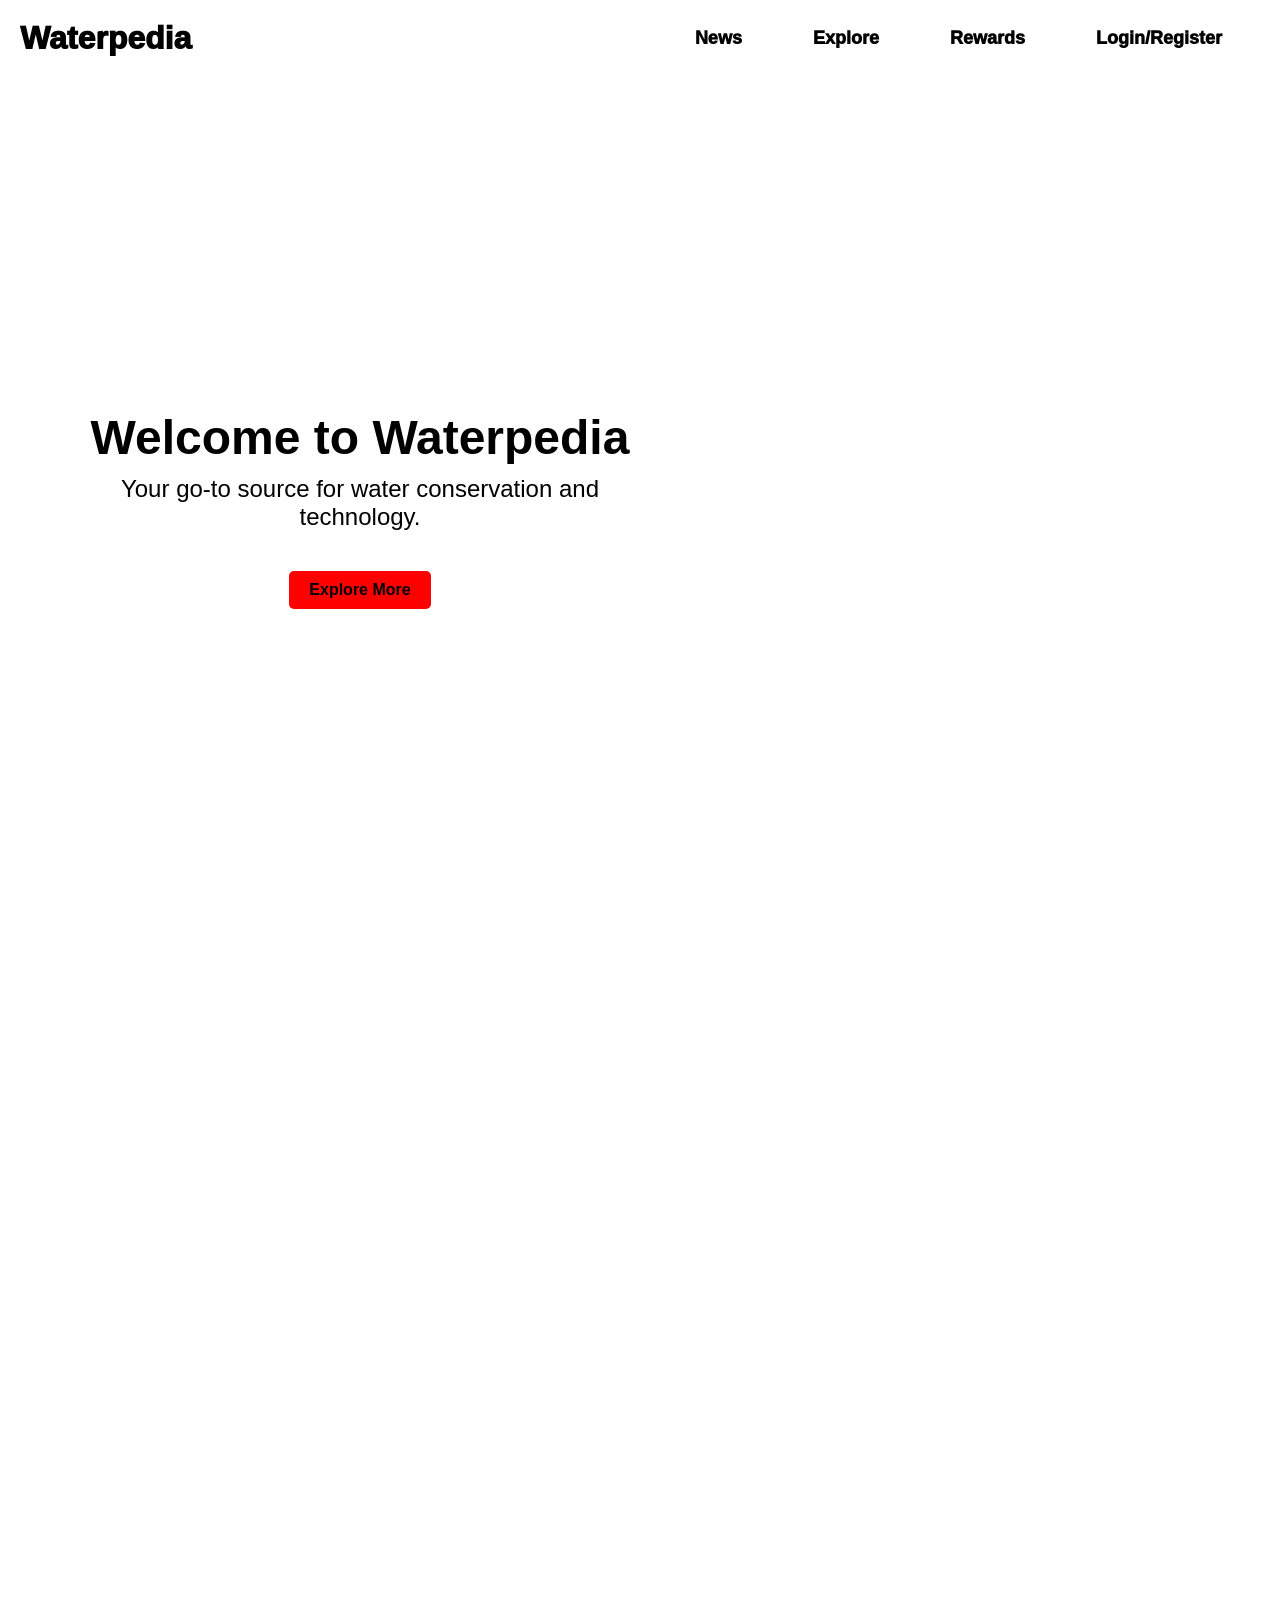
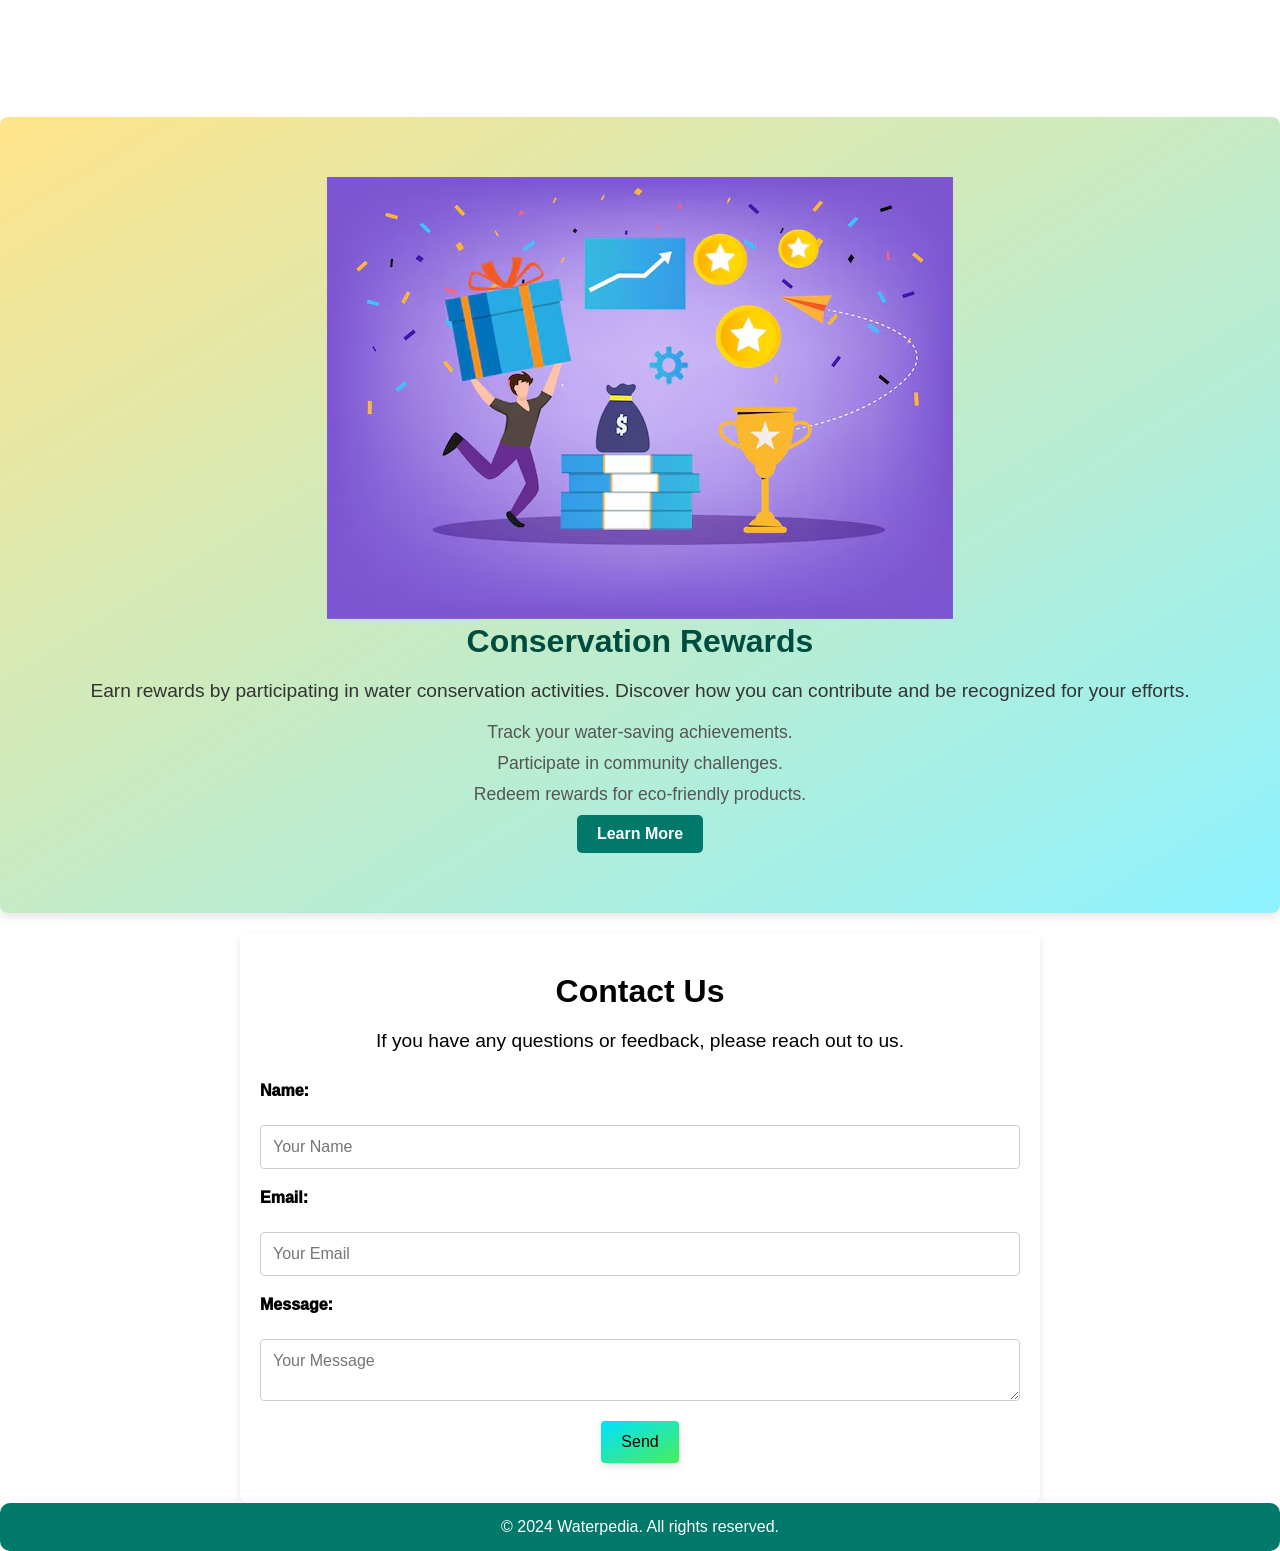
<file: index.html>
<!DOCTYPE html>
<html lang="en">
<head>
    <meta charset="UTF-8">
    <meta name="viewport" content="width=device-width, initial-scale=1.0">
    <meta name="description" content="Waterpedia: Your source for water conservation news, FAQs, and rewards.">
    <meta name="keywords" content="Waterpedia, water conservation, news, FAQs, explore, rewards">
    <meta name="author" content="Waterpedia Team">
    <title>Waterpedia</title>
    <link rel="stylesheet" href="style.css">
    <script defer src="script.js"></script>
</head>
<body>
    <video autoplay muted loop> <source src="water_back.mp4" type="video/mp4"></video>
    <header>
        <h1><a href="index.html">Waterpedia</a></h1>
        <nav aria-label="Main navigation">
            <ul>
                <li class="nav-item news"><a href="news.html" aria-label="Go to News page">News</a></li>
                <li class="nav-item explore"><a href="explore.html" aria-label="Go to Explore page">Explore</a></li>
                <li class="nav-item rewards"><a href="rewards.html" aria-label="Go to Rewards page">Rewards</a></li>
                <li id="login-section">
                    <!-- This section will toggle based on login status -->
                    <a href="login.html" id="login-link" aria-label="Login/Register">Login/Register</a>
                    <a href="#" id="profile-link" style="display: none;" aria-label="View Profile">Profile</a>
                </li>
            </ul>
        </nav>
    </header>

    <main>
        <section class="hero1">
            <div class="hero-content">
                <h1 class="overlay">Welcome to Waterpedia</h1>
                <p>Your go-to source for water conservation and technology.</p>
                <a href="#news" class="btn">Explore More</a>
            </div>
        </section>
        <section id="news" class="transformation-effect">
            <h2>Latest Happenings</h2>
            <div class="news-slideshow">
                <a href="waterbody.html" class="news-slide">
                    <img src="Illustrative_Albedo_Water_0.jpg" alt="Image 1 description" class="slide-image">
                    <h3>Water Resources Availability</h3>
                    <p>Click here to know more about how water resources are classified</p>
                <a href="article2.html" class="news-slide">
                    <img src="Illustrative_Albedo_Water_0.jpg" alt="Image 1 description" class="slide-image">
                    <h3>Article 2 Title</h3>
                    <p>Summary of article 2. This is a short description or excerpt from the news article.</p>
                </a>
                <a href="article3.html" class="news-slide">
                    <img src="Illustrative_Albedo_Water_0.jpg" alt="Image 1 description" class="slide-image">
                    <h3>Article 3 Title</h3>
                    <p>Summary of article 3. This is a short description or excerpt from the news article.</p>
                </a>
                <!-- Add more news slides as needed -->
            </div>
            <button class="prev" aria-label="Previous slide">&#10094;</button>
            <button class="next" aria-label="Next slide">&#10095;</button>
        </section>

        <section id="conservation-rewards">
            <img src="image.png" alt="Image 1 description">
            <h2>Conservation Rewards</h2>
            <p>Earn rewards by participating in water conservation activities. Discover how you can contribute and be recognized for your efforts.</p>
            <ul>
                <li>Track your water-saving achievements.</li>
                <li>Participate in community challenges.</li>
                <li>Redeem rewards for eco-friendly products.</li>
            </ul>
            <a href="rewards.html" class="btn">Learn More</a>
        </section>
        
    </main>
    <section id="contact">
        <h2>Contact Us</h2>
        <p>If you have any questions or feedback, please reach out to us.</p>
        <form action="#" method="post">
            <label for="name">Name:</label>
            <input type="text" id="name" name="name" placeholder="Your Name" required>
            
            <label for="email">Email:</label>
            <input type="email" id="email" name="email" placeholder="Your Email" required>
            
            <label for="message">Message:</label>
            <textarea id="message" name="message" placeholder="Your Message" required></textarea>
            
            <button type="submit">Send</button>
        </form>
    </section>
    <!-- Login/Register Modal -->
<div id="login-modal" class="modal" style="display: none;">
    <div class="modal-content">
        <span class="close">&times;</span>
        <form id="login-form">
            <h2>Login</h2>
            <label for="email">Email:</label>
            <input type="email" id="login-email" name="email" required>
            <label for="password">Password:</label>
            <input type="password" id="login-password" name="password" required>
            <button type="submit">Login</button>
        </form>

        <form id="register-form">
            <h2>Register</h2>
            <label for="reg-email">Email:</label>
            <input type="email" id="reg-email" name="email" required>
            <label for="reg-password">Password:</label>
            <input type="password" id="reg-password" name="password" required>
            <button type="submit">Register</button>
        </form>
    </div>
</div>

    <footer>
        <p>&copy; 2024 Waterpedia. All rights reserved.</p>
    </footer>

    <script defer src="scripts.js"></script>
</body>
</html>
</file>
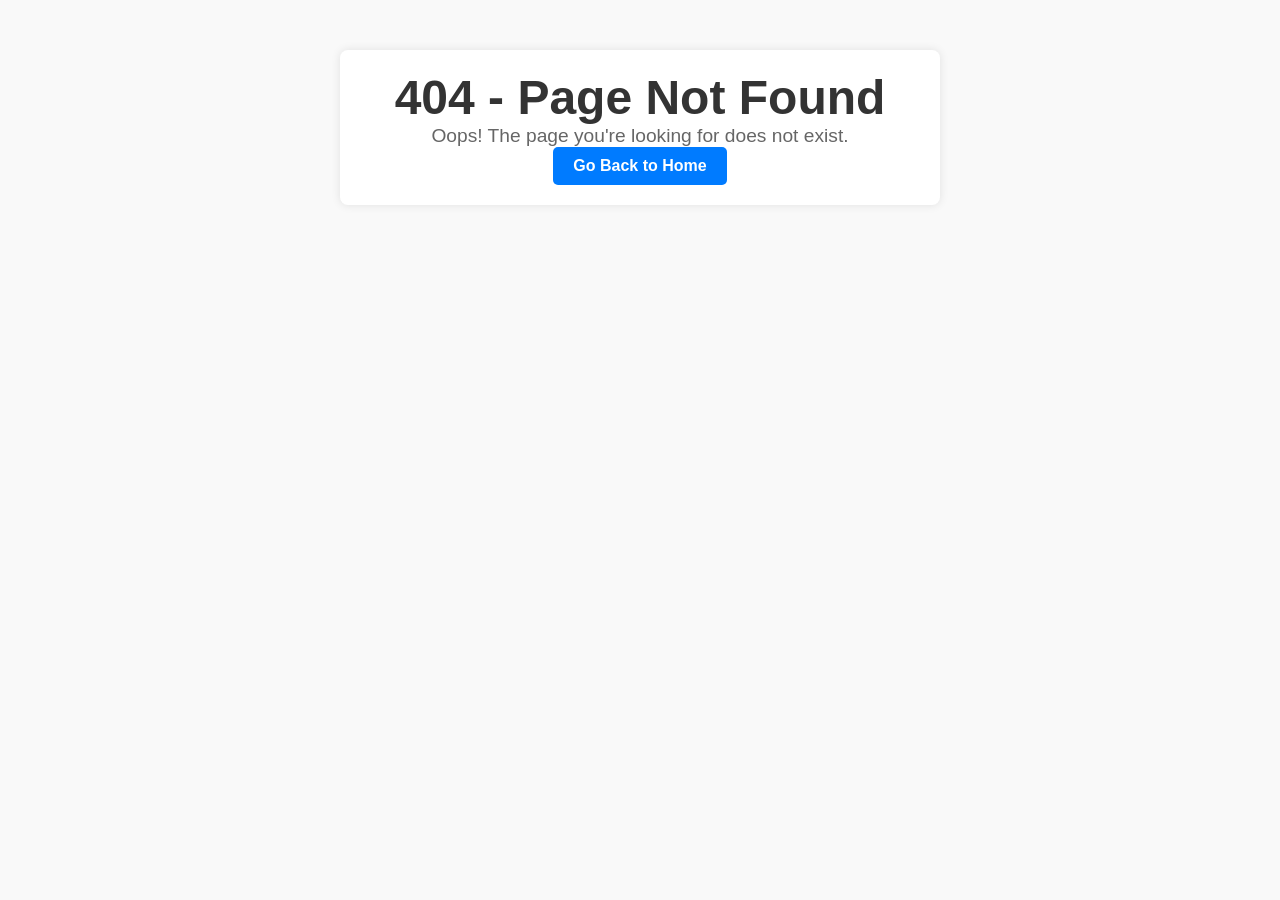
<file: 404_error.html>
<!DOCTYPE html>
<html lang="en">
<head>
    <meta charset="UTF-8">
    <meta name="viewport" content="width=device-width, initial-scale=1.0">
    <meta name="description" content="Page not found - Waterpedia">
    <meta name="keywords" content="404, page not found, Waterpedia">
    <meta name="author" content="Waterpedia Team">
    <title>404 Page Not Found - Waterpedia</title>
    <link rel="stylesheet" href="style.css">
    <style>
        body {
            font-family: Arial, sans-serif;
            text-align: center;
            padding: 50px;
            background-color: #f9f9f9;
        }
        .container {
            max-width: 600px;
            margin: 0 auto;
            padding: 20px;
            background: #fff;
            border-radius: 8px;
            box-shadow: 0 0 10px rgba(0,0,0,0.1);
        }
        h1 {
            font-size: 3em;
            color: #333;
        }
        p {
            font-size: 1.2em;
            color: #666;
        }
        .btn {
            display: inline-block;
            padding: 10px 20px;
            font-size: 1em;
            color: #fff;
            background-color: #007bff;
            border: none;
            border-radius: 5px;
            text-decoration: none;
            cursor: pointer;
            transition: background-color 0.3s ease;
        }
        .btn:hover {
            background-color: #0056b3;
        }
    </style>
</head>
<body>
    <div class="container">
        <h1>404 - Page Not Found</h1>
        <p>Oops! The page you're looking for does not exist.</p>
        <a href="index.html" class="btn">Go Back to Home</a>
    </div>
</body>
</html>
</file>
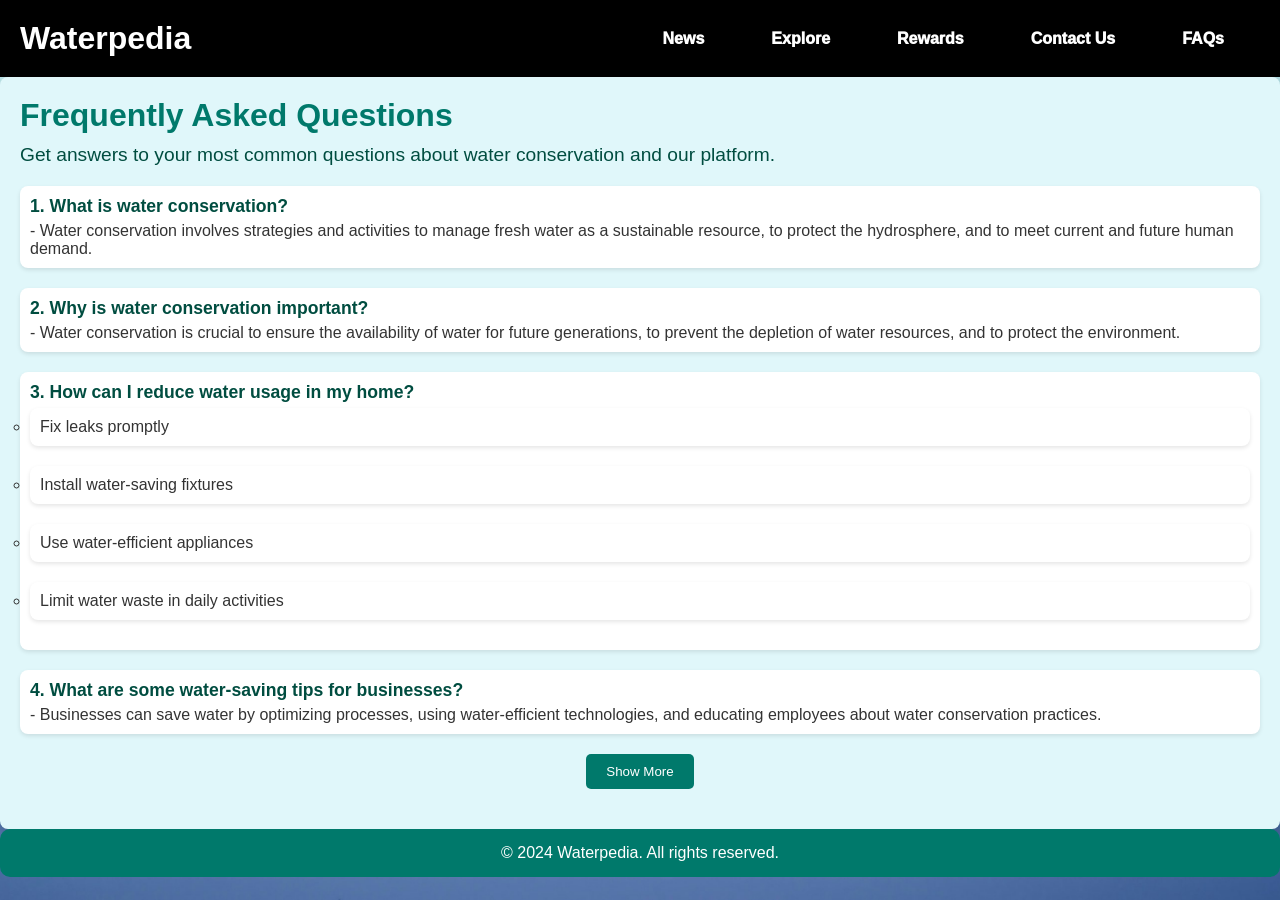
<file: faqs.html>
<!DOCTYPE html>
<html lang="en">
<head>
    <meta charset="UTF-8">
    <meta name="viewport" content="width=device-width, initial-scale=1.0">
    <title>Waterpedia</title>
    <link rel="stylesheet" href="faqs_style.css">
    <script defer src="script.js"></script>
</head>
<body>
    <header>
        <h1><a href="index.html">Waterpedia</a></h1>
        <nav>
            <ul>
                <li class="nav-item news"><a href="news.html" aria-label="Go to News page">News</a></li>
                <li class="nav-item explore"><a href="explore.html" aria-label="Go to Explore page">Explore</a></li>
                <li class="nav-item rewards"><a href="rewards.html" aria-label="Go to Rewards page">Rewards</a></li>
                <li class="nav-item contact"><a href="index.html#contact" aria-label="Go to Contact Us section">Contact Us</a></li>                <li class="nav-item faqs"><a href="faqs.html" aria-label="Go to FAQs page">FAQs</a></li>
            </ul>
        </nav>
    </header>

    <main>
        <!-- FAQs Section -->
        <section id="faqs">
            <h2>Frequently Asked Questions</h2>
            <p class="intro">Get answers to your most common questions about water conservation and our platform.</p>
            <ul class="faq-list">
                <li>
                    <strong>1. What is water conservation?</strong>
                    <p>- Water conservation involves strategies and activities to manage fresh water as a sustainable resource, to protect the hydrosphere, and to meet current and future human demand.</p>
                </li>
                <li>
                    <strong>2. Why is water conservation important?</strong>
                    <p>- Water conservation is crucial to ensure the availability of water for future generations, to prevent the depletion of water resources, and to protect the environment.</p>
                </li>
                <li>
                    <strong>3. How can I reduce water usage in my home?</strong>
                    <ul>
                        <li>Fix leaks promptly</li>
                        <li>Install water-saving fixtures</li>
                        <li>Use water-efficient appliances</li>
                        <li>Limit water waste in daily activities</li>
                    </ul>
                </li>
                <li>
                    <strong>4. What are some water-saving tips for businesses?</strong>
                    <p>- Businesses can save water by optimizing processes, using water-efficient technologies, and educating employees about water conservation practices.</p>
                </li>
                <li class="more-faqs hidden">
                    <strong>5. Is the information on the platform verified?</strong>
                    <p>- Yes, the platform ensures that all information is reviewed and extracted by the members of the team from verified sources to ensure accuracy and reliability.</p>
                </li>
                <li class="more-faqs hidden">
                    <strong>6. What are some innovative water conservation technologies?</strong>
                    <p>- Technologies include water recycling systems, advanced irrigation techniques, and smart water management systems.</p>
                </li>
                <li class="more-faqs hidden">
                    <strong>7. What is the impact of climate change on water resources?</strong>
                    <p>- Climate change can lead to more extreme weather patterns, affecting the availability and distribution of water resources. It can cause more frequent droughts and intense rainfall, impacting water supply and quality.</p>
                </li>
                <li class="more-faqs hidden">
                    <strong>8. How does pollution affect water quality?</strong>
                    <p>- Pollution from industrial discharge, agricultural runoff, and improper waste disposal can contaminate water sources, making them unsafe for drinking, recreation, and wildlife.</p>
                </li>
                <li class="more-faqs hidden">
                    <strong>9. What are the benefits of using rainwater harvesting systems?</strong>
                    <p>- Rainwater harvesting can reduce dependence on municipal water supplies, decrease water bills, and provide an alternative water source for irrigation and non-potable uses.</p>
                </li>
                <li class="more-faqs hidden">
                    <strong>10. How can I save water while gardening?</strong>
                    <p>- Use drought-resistant plants, implement drip irrigation, and water plants during cooler parts of the day to minimize evaporation.</p>
                </li>
                <li class="more-faqs hidden">
                    <strong>11. What is greywater recycling?</strong>
                    <p>- Greywater recycling involves reusing wastewater from sinks, showers, and washing machines for non-potable purposes like irrigation and toilet flushing.</p>
                </li>
                <li class="more-faqs hidden">
                    <strong>12. How can communities work together to improve water management?</strong>
                    <p>- Communities can collaborate on water conservation programs, share resources and knowledge, and participate in local initiatives to improve water infrastructure and management practices.</p>
                </li>
                <li class="more-faqs hidden">
                    <strong>13. What role do governments play in water conservation?</strong>
                    <p>- Governments can implement regulations and policies to manage water resources, fund conservation projects, and educate the public about the importance of water conservation.</p>
                </li>
                <li class="more-faqs hidden">
                    <strong>14. How can I teach my children about water conservation?</strong>
                    <p>- Educate children through fun and engaging activities, involve them in conservation projects, and teach them the importance of saving water through everyday actions.</p>
                </li>
                <li class="more-faqs hidden">
                    <strong>15. What are the long-term effects of not addressing water scarcity?</strong>
                    <p>- Long-term effects include reduced water availability, adverse impacts on agriculture and ecosystems, increased competition for resources, and potential conflicts over water rights.</p>
                </li>
            </ul>
            <button id="toggle-faqs">Show More</button>
        </section>
    </main>

    <footer>
        <p>&copy; 2024 Waterpedia. All rights reserved.</p>
    </footer>

    <script defer src="scripts.js"></script>
</body>
</html>
</file>
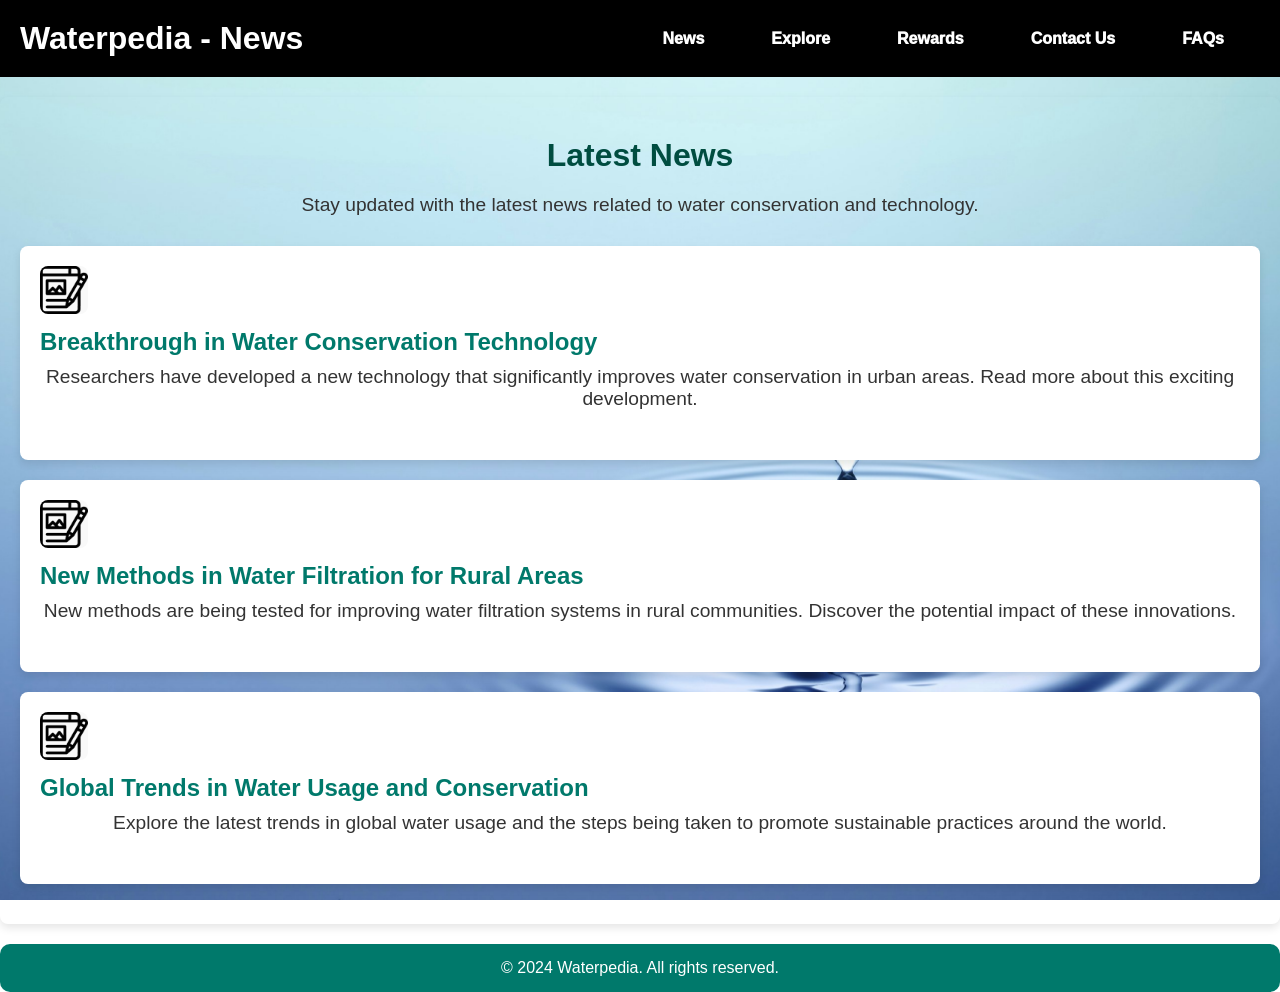
<file: news.html>
<!DOCTYPE html>
<html lang="en">
<head>
    <meta charset="UTF-8">
    <meta name="viewport" content="width=device-width, initial-scale=1.0">
    <meta name="description" content="Latest news on water conservation and technology by Waterpedia.">
    <meta name="keywords" content="Waterpedia, water conservation news, technology updates">
    <meta name="author" content="Waterpedia Team">
    <title>Waterpedia - News</title>
    <link rel="stylesheet" href="news_style.css">
    <script defer src="scripts.js"></script>
</head>
<body>
    <header>
        <h1><a href="index.html">Waterpedia - News</a></h1>
        <nav aria-label="News navigation">
            <ul>
                <li class="nav-item news"><a href="news.html" aria-label="Go to News page">News</a></li>
                <li class="nav-item explore"><a href="explore.html" aria-label="Go to Explore page">Explore</a></li>
                <li class="nav-item rewards"><a href="rewards.html" aria-label="Go to Rewards page">Rewards</a></li>
                <li class="nav-item contact"><a href="index.html#contact" aria-label="Go to Contact Us section">Contact Us</a></li>                <li class="nav-item faqs"><a href="faqs.html" aria-label="Go to FAQs page">FAQs</a></li>
            </ul>
        </nav>
    </header>

    <main>
        <section id="latest-news">
            <h2>Latest News</h2>
            <p>Stay updated with the latest news related to water conservation and technology.</p>
            <div class="news-articles">
                <article class="news-item">
                    <img src="article_icon.png" height="10" alt="Water Conservation Innovation" class="news-image">
                    <h3><a href="news-article1.html">Breakthrough in Water Conservation Technology</a></h3>
                    <p>Researchers have developed a new technology that significantly improves water conservation in urban areas. Read more about this exciting development.</p>
                </article>
                <article class="news-item">
                    <img src="article_icon.png" alt="New Water Filtration Methods" class="news-image">
                    <h3><a href="news-article2.html">New Methods in Water Filtration for Rural Areas</a></h3>
                    <p>New methods are being tested for improving water filtration systems in rural communities. Discover the potential impact of these innovations.</p>
                </article>
                <article class="news-item">
                    <img src="article_icon.png" alt="Global Water Usage Trends" class="news-image">
                    <h3><a href="news-article3.html">Global Trends in Water Usage and Conservation</a></h3>
                    <p>Explore the latest trends in global water usage and the steps being taken to promote sustainable practices around the world.</p>
                </article>
                <!-- Add more news items as needed -->
            </div>
        </section>
    </main>
    <footer>
        <p>&copy; 2024 Waterpedia. All rights reserved.</p>
    </footer>

    <script defer src="scripts.js"></script>
</body>
</html>
</file>
<file: style.css>
/* Apply a background image to the entire page */
body {
    /*background-image: url('waterdrop.jpeg');*/
    background-size: cover;
    background-attachment: fixed;
    overflow-x: hidden;
    background-position: center;
    background-repeat: no-repeat;
}
.video-background {
    position: fixed;
    top: 0;
    left: 0;
    width: 100%;
    height: 100%;
    overflow: hidden;
    z-index: -1; /* Ensures the video is behind content */ /* Fallback image */
    background-size: cover; /* Cover the entire area */
}

video {
    position: fixed; /* Fix the video to the viewport */
    top: 50%; /* Center vertically */
    left: 50%; /* Center horizontally */
    min-width: 100%; /* Ensure it covers the full width */
    min-height: 100%; /* Ensure it covers the full height */
    width: auto; /* Maintain aspect ratio */
    height: auto; /* Maintain aspect ratio */
    transform: translate(-50%, -50%); /* Center the video */
    object-fit: cover; /* Ensure the video covers the area without distortion */
    z-index: -1; /* Place the video behind all content */
}

.content {
    position: relative;
    z-index: 1; /* Bring content above the video */
    color: white; /* Text color */
    text-align: center;
    padding: 20px;
}

header a {
    text-decoration: none;
    color: black; /* Adjust color as needed */
    font-weight: 1000;
}

header a:hover {
    color: #ff0000; /* Change color on hover if desired */
}

header {
    background: transparent; 
    padding: 20px;
    color: black;
    padding: 20px;
    position: relative;
    z-index: 1;
    top: 0;
    left: 0;
    width: 100%;
    height: 100%;
    /*background: linear-gradient(
        rgb(0, 0, 0), /* Semi-transparent black overlay */
      rgb(0, 0, 0) /* Adjust these values to create different effects */
    );*/
    /* Add more gradient stops for different effects */
}


footer {
    padding: 5px;
    border-radius: 10px;
    text-align: center;
}

.hero1 {
    background-size: cover;
    background-position: center;
    color: #fff;
    height: 100vh; 
    display: flex;
    align-items: center;
    justify-content: center;
    padding: 20px;
    text-align:center;
    position: relative;
    z-index: 1;
    top: 0;
    left: 0;
    width: 100%;
    height: 100%;
    /* background: linear-gradient(
      rgba(107, 104, 104, 0.635), Semi-transparent black overlay 
      rgba(138, 135, 135,0) /* Adjust these values to create different effects 
    );
     Add more gradient stops for different effects */
}

.hero-content h1, .hero-content p, .hero-content .btn {
    color: black;
    text-decoration: none;
    margin: 10px 0;
}

/* Styling the navigation for better readability over the background */
nav ul {
    list-style: none;
    padding: 0;
    display: flex;
    gap: 15px;
}

/* Reset and Global Styles */
* {
    margin: 0;
    padding: 0;
    box-sizing: border-box;
    font-family: 'Noto Sans', sans-serif;
}

/* Header */
header {
    background-color:transparent;
    padding: 20px;
    display: flex;
    align-items: center;
    justify-content: space-between;
}

header h1 {
    color: black;
    font-size: 32px;
}

nav ul {
    list-style: none;
    display: flex;
    margin: 0;
    padding: 0;
}

nav ul li {
    margin-right: 20px;
    
}

nav ul li a {
    text-decoration: none;
    color: black;
    font-weight: 1000;
    font-size: large;
    padding: 0px 0px;
    transition: color 0.7s ease;
    border: solid transparent; 
    border-width: 1em;
    
}

nav ul li a:hover {
    color: #ff0000;
    text-decoration: underline;
}

/* Hero Section */
.hero {
    background-image: url("hero-background1.jpg");
    background-size: cover;
    background-position: center;
    height: 100vh;
    display: flex;
    align-items: center;
    color: transparent ;
    padding: 0 20px;
}

/* Base styles for the transformation effect */
.transformation-effect {
    position: relative;
    overflow: hidden;
    height: 100vh; /* Full viewport height */
    transform: translateY(20px); /* Start slightly off-screen */
    opacity: 0; /* Hidden by default */
    transition: transform 1s ease-out, opacity 1s ease-out;
}

/* Styles when the element is active */
.transformation-effect.active {
    transform: translateY(0); /* Move into view */
    opacity: 1; /* Make visible */
}


/* Optional: Smooth scrolling */
html {
    scroll-behavior: smooth;
}




.hero-content {
    max-width: 600px;
    margin: 0 auto;
}

.hero-content h1 {
    font-size: 48px;
    margin-bottom: 5px;
}
/* Hero Section */
.hero1 {
    background-size: cover;
    background-position: center;
    color: transparent;
    height: 100vh; /* Full viewport height */
    display: flex;
    align-items: center;
    justify-content: center;
    padding: 10px;
    text-align: center;
    position: relative;
    z-index: 1;
}

/* Hero Content Styling */
.hero-content {
    max-width: 600px;
    margin-bottom: 35px;
    margin-left: 50px;
}

/* News Section */
#news {

    background-color: transparent;
    position: relative;
    background-size: cover;
    background-position: center;
    height: 45rem;
    display: flex;
    flex-direction: column;
    align-items: center;
    object-fit: cover;
    justify-content: center;
    text-align: center;
    z-index: 1;
}

/* News Section Heading */
#news h2 {
    font-size: 36px;
    margin-bottom: 20px; /* Add some space below the heading */
    text-align: center;
}

/* News Slideshow Container */
.news-slideshow {
    position: relative;
    width: 100%;
    max-width: 1200px;
    margin: 0 auto;
    overflow: hidden;
    scroll-behavior: smooth;
    border-radius: 10px;
}

/* News Slides */
.news-slide {
    position: relative;
    display: none;
    height: 100vh;
    overflow: hidden;
    color: transparent; 
    text-align: center;
    position: relative;
    width: 100%;
    height: 100%;
    overflow: hidden;
    border-radius: 10px;
    background-color: transparent;
}
.news-slide h3{
    font-size: 24px;
    position: absolute;
    top: 40%;
    left: 50%;
    transform: translate(-50%, -50%);
    padding: 10px;
    background-color: rgba(0, 0, 0, 0); /* Optional: Background for better readability */
    color: black;
    margin-top: 150px;
    font-weight: bold;
    font-size: 32px;
    max-width: 80%;
    text-align: center;
}

.news-slide p {
    font-size: 16px;
    position: absolute;
    top: 70%;
    left: 50%;
    transform: translate(-50%, -50%);
    padding: 10px;
    background-color: rgba(0, 0, 0, 0);
    color: black;
    font-style: bold;
    border-radius: 5px;
    margin-top: 70px;
    font-weight: bold;
    font-size: 24px; 
    max-width: 100%; 
    text-align: center;
}

/* Show the active slide */
.news-slide.active {
    display: block;
    animation: fade 1s ease-in-out;
}
.slide-image{    
    height: auto;
    max-height: auto;
    object-fit: fill;
    width: 100%;
    height: 100%;
    object-fit: cover; /* Ensures the image covers the entire container */
    border-radius: 10px; /* Keep the rounded corners */
}

/* Fade effect */
@keyframes fade {
    from {opacity: 0;}
    to {opacity: 1;}
}

/* Navigation Buttons */
.prev, .next {
    position: absolute;
    top: 50%;
    width: 40px;
    height: 40px;
    background-color: rgba(0, 0, 0, 0.5);
    color: #fff;
    border: none;
    border-radius: 50%;
    cursor: pointer;
    display: flex;
    align-items: center;
    justify-content: center;
    font-size: 24px;
    transform: translateY(-50%);
    z-index: 2;
    transition: background-color 0.3s ease;
}

/* Navigation Buttons */
.prev, .next {
    position: absolute;
    top: 50%;
    width: 40px;
    height: 40px;
    background-color: rgba(0, 0, 0, 0.5);
    color: transparent;
    border: none;
    border-radius: 50%;
    cursor: pointer;
    display: flex;
    align-items: center;
    justify-content: center;
    font-size: 24px;
    transform: translateY(-50%);
    z-index: 2;
}

.prev {
    left: 10px;
}

.next {
    right: 10px;
}

.prev:hover, .next:hover {
    background-color: rgba(0, 0, 0, 0.7);
}

.hero-content p {
    font-size: 24px;
    margin-bottom: 30px;
}

.btn {
    display: inline-block;
    background-color: #ff0000;
    color: #fff;
    padding: 10px 20px;
    border-radius: 5px;
    text-decoration: none;
    font-weight: bold;
    transition: background-color 0.3s ease;
}

.btn:hover {
    background-color: green;
}
/* News Slideshow Container */
.news-slideshow {
    position: relative;
    width: 100%;
    overflow: hidden;
    border-radius: 10px; /* Optional: for rounded corners */
}

/* News Slides */
.news-slide {
    display: none; /* Hide all slides by default */
    padding: 20px;
    background-color: #f9f9f9; /* Light background for the slides */
    border: 1px solid #ddd; /* Border around the slides */
    border-radius: 10px;
    box-shadow: 0 4px 8px rgba(0, 0, 0, 0.1); /* Optional: shadow effect */
}

/* Show the active slide */
.news-slide.active {
    display: block;
}

/* Navigation Buttons */
.prev, .next {
    position: absolute;
    top: 50%;
    width: 40px;
    height: 40px;
    background-color: rgba(0, 0, 0, 0.5);
    color: #fff;
    border: none;
    border-radius: 50%;
    cursor: pointer;
    display: flex;
    align-items: center;
    justify-content: center;
    font-size: 24px;
    transform: translateY(-50%);
    z-index: 2;
}

.prev {
    left: 10px;
}

.next {
    right: 10px;
}

.prev:hover, .next:hover {
    background-color: rgba(0, 0, 0, 0.7);
}
#conservation-rewards {
    background: linear-gradient(to bottom right, #ffe48b, #8df2ff); /* Gradient background from light cyan to light green */
    padding: 40px 20px; /* Adequate padding around the section */
    border-radius: 8px; /* Rounded corners for a softer look */
    box-shadow: 0 4px 8px rgba(0, 0, 0, 0.1); /* Subtle shadow for depth */
    /*background-image: url("image.png");*/
    padding: 60px 30px; /* Adequate padding for spacing */
    text-align: center; /* Center-align text for a clean look */
    border-radius: 8px; /* Rounded corners for a modern feel */
    margin-top: 20px; /* Space above the section */
    margin-bottom: 20px; /* Space below the section */
    box-shadow: 0 4px 8px rgba(0, 0, 0, 0.1); /* Subtle shadow for depth */
}

#conservation-rewards h2 {
    font-size: 2em; /* Larger font size for the heading */
    color: #004d40; /* Dark green color for emphasis */
    margin-bottom: 20px; /* Space below the heading */
}

#conservation-rewards p {
    font-size: 1.2em; /* Slightly larger font size for readability */
    color: #333; /* Dark text color for contrast */
    margin-bottom: 20px; /* Space below the paragraph */
}

#conservation-rewards ul {
    list-style-type: none; /* Remove default list styles */
    padding: 0; /* Remove default padding */
}

#conservation-rewards li {
    font-size: 1.1em; /* Font size for list items */
    color: #555; /* Medium gray color for list items */
    margin-bottom: 10px; /* Space between list items */
}

#conservation-rewards .btn {
    display: inline-block; /* Inline block for button styling */
    padding: 10px 20px; /* Button padding */
    font-size: 1em; /* Font size for the button text */
    color: #fff; /* White text color */
    background-color: #00796b; /* Teal background color */
    text-decoration: none; /* Remove underline from link */
    border-radius: 5px; /* Rounded corners for the button */
    transition: background-color 0.3s ease; /* Smooth color transition */
}

#conservation-rewards .btn:hover {
    background-color: #004d40; /* Darker teal on hover */
}

/* Styles for the contact section */
#contact {
     /* Gradient background from light cyan to light green */
    padding: 40px 20px; /* Adequate padding around the section */
    border-radius: 8px; /* Rounded corners for a softer look */
    box-shadow: 0 4px 8px rgba(0, 0, 0, 0.1); /* Subtle shadow for depth */
    margin-top: 20px; /* Space above the section */
    margin-bottom: 20px; /* Space below the section */
    max-width: 800px; /* Limit the width of the form */
    margin: 0 auto; /* Center the section */
    padding: 40px 20px; /* Adequate padding around the section */
    border-radius: 8px; /* Rounded corners for a softer look */
    /*box-shadow: 0 4px 8px rgba(0, 0, 0, 0.1);*/ /* Subtle shadow for depth */
    margin-top: 20px; /* Space above the section */
    margin-bottom: 20px; /* Space below the section */
    max-width: 800px; /* Limit the width of the form */
    margin: 0 auto; /* Center the section */
}

/* Heading styles */
#contact h2 {
    font-size: 2em; /* Larger font size for the heading */
    color: #000302; /* Dark green color for emphasis */
    margin-bottom: 20px; /* Space below the heading */
    text-align: center; /* Center-align the heading */
}

/* Paragraph styles */
#contact p {
    font-size: 1.2em; /* Slightly larger font size for readability */
    color: #000000; /* Dark text color for contrast */
    margin-bottom: 30px; /* Space below the paragraph */
    text-align: center; /* Center-align the paragraph */
}

/* Form styles */
#contact form {
    display: flex;
    flex-direction: column;
    gap: 20px; /* Space between form elements */
}

/* Label styles */
#contact label {
    font-size: 1em; /* Font size for labels */
    color: black; /* Dark color for readability */
    font-weight: 1000;
    font-style: bold;
    margin-bottom: 5px; /* Space below the label */
}

/* Input and textarea styles */
#contact input[type="text"],
#contact input[type="email"],
#contact textarea {
    width: 100%; /* Full width for inputs and textarea */
    padding: 12px; /* Padding inside input and textarea */
    border: 1px solid #ccc; /* Border color */
    border-radius: 4px; /* Rounded corners for inputs and textarea */
    font-size: 1em; /* Font size inside input and textarea */
    box-sizing: border-box; /* Ensure padding and border are included in element's total width and height */
}

/* Button styles */
#contact button {
    background: linear-gradient(to bottom right, #00e1ff, #49ee5a); /* Gradient background from light cyan to light green */
    padding: 40px 20px; /* Adequate padding around the section */
    border-radius: 8px; /* Rounded corners for a softer look */
    box-shadow: 0 4px 8px rgba(0, 0, 0, 0.1); /* Subtle shadow for depth */
    margin-top: 20px; /* Space above the section */
    margin-bottom: 20px; /* Space below the section */
    max-width: 800px; /* Limit the width of the form */
    margin: 0 auto; /* Center the section */
    padding: 12px 20px; /* Padding inside the button */
    border: none; /* Remove default border */
    border-radius: 4px; /* Rounded corners for the button */
    font-size: 1em; /* Font size for the button */
    cursor: pointer; /* Pointer cursor on hover */
    transition: background-color 0.3s ease, color 0.3s ease; /* Smooth transition for background color */
}

#contact button:hover {
    background-color: #000302;
    color: red; /* Slightly darker green on hover */
}


/* Rewards Page */
#rewards {
    padding: 20px;
    background: linear-gradient(to right, #e0f7fa, #80deea);
    border-radius: 15px;
    box-shadow: 0 4px 8px rgba(0, 0, 0, 0.2);
    max-width: 1200px;
    margin: 0 auto;
}

.rewards-container {
    max-width: 1000px;
    margin: 0 auto;
    padding: 20px;
    text-align: center;
}

.carousel {
    display: flex;
    align-items: center;
    position: relative;
    overflow: hidden;
    margin-bottom: 20px;
}

.carousel-track {
    display: flex;
    transition: transform 0.5s ease;
}

.carousel-item {
    min-width: 300px;
    margin: 0 10px;
    text-align: left;
}

.carousel-item img {
    background-image: 'amazon-pay-415x300.jpg';
    width: 100%;
    height: auto;
    border-radius: 10px;
}


.carousel-info {
    padding: 10px;
    background: rgba(255, 255, 255, 0.8);
    border-radius: 10px;
}

.carousel-prev, .carousel-next {
    background: rgba(0, 0, 0, 0.5);
    color: #fff;
    border: none;
    padding: 10px;
    cursor: pointer;
    position: absolute;
    top: 50%;
    transform: translateY(-50%);
}

.carousel-prev {
    left: 10px;
}

.carousel-next {
    right: 10px;
}

.points-display {
    font-size: 24px;
    font-weight: bold;
    color: #00796b;
    margin-bottom: 20px;
}

.rewards-tasks ul {
    list-style: none;
    padding: 0;
}

.rewards-tasks li {
    margin-bottom: 15px;
    display: flex;
    align-items: center;
}

.rewards-tasks input[type="checkbox"] {
    margin-right: 10px;
}

.rewards-tasks label {
    font-size: 18px;
    color: #004d40;
}

footer {
    background-color: #00796b;
    color: #fff;
    text-align: center;
    padding: 15px;
    position: relative;
}
</file>
<file: faqs_style.css>
/* Apply a background image to the entire page */
body {
    background-image: url('waterdrop.jpeg');
    background-size: cover;
    background-attachment: fixed;
    overflow-x: hidden;
    background-position: center;
    background-repeat: no-repeat;
}

header a {
    text-decoration: none;
    color: white; /* Adjust color as needed */
}

header a:hover {
    color: #ff0000; /* Change color on hover if desired */
}

header {
    background-color: black; 
    padding: 20px;
    color: black;
    padding: 20px;
    position: relative;
    z-index: 1;
    top: 0;
    left: 0;
    width: 100%;
    height: 100%;
    background: linear-gradient(
        rgb(0, 0, 0), /* Semi-transparent black overlay */
      rgb(0, 0, 0) /* Adjust these values to create different effects */
    );
    /* Add more gradient stops for different effects */
}

footer {
    padding: 5px;
    border-radius: 10px;
    text-align: center;
}

.hero1 {
    background-size: cover;
    background-position: center;
    color: #fff;
    height: 100vh; 
    display: flex;
    align-items: center;
    justify-content: center;
    padding: 20px;
    text-align:center;
    position: relative;
    z-index: 1;
    top: 0;
    left: 0;
    width: 100%;
    height: 100%;
    /* background: linear-gradient(
      rgba(107, 104, 104, 0.635), Semi-transparent black overlay 
      rgba(138, 135, 135,0) /* Adjust these values to create different effects 
    );
     Add more gradient stops for different effects */
}

.hero-content h1, .hero-content p, .hero-content .btn {
    color: black;
    text-decoration: none;
    margin: 10px 0;
}

/* Styling the navigation for better readability over the background */
nav ul {
    list-style: none;
    padding: 0;
    display: flex;
    gap: 15px;
}

/* Reset and Global Styles */
* {
    margin: 0;
    padding: 0;
    box-sizing: border-box;
    font-family: 'Noto Sans', sans-serif;
}

/* Header */
header {
    background-color:transparent;
    padding: 20px;
    display: flex;
    align-items: center;
    justify-content: space-between;
}

header h1 {
    color: black;
    font-size: 32px;
}

nav ul {
    list-style: none;
    display: flex;
    margin: 0;
    padding: 0;
}

nav ul li {
    margin-right: 20px;
}

nav ul li a {
    text-decoration: none;
    color: white;
    font-weight: 1000;
    padding: 0px 0px;
    transition: color 0.7s ease;
    border: solid transparent; 
    border-width: 1em;
}

nav ul li a:hover {
    color: #ff0000;
    text-decoration: underline;
}

/* Hero Section */
.hero {
    background-image: url("hero-background1.jpg");
    background-size: cover;
    background-position: center;
    height: 100vh;
    display: flex;
    align-items: center;
    color: transparent ;
    padding: 0 20px;
}

/* Base styles for the transformation effect */
.transformation-effect {
    position: relative;
    overflow: hidden;
    height: 100vh; /* Full viewport height */
    transform: translateY(20px); /* Start slightly off-screen */
    opacity: 0; /* Hidden by default */
    transition: transform 1s ease-out, opacity 1s ease-out;
}

/* Styles when the element is active */
.transformation-effect.active {
    transform: translateY(0); /* Move into view */
    opacity: 1; /* Make visible */
}


/* Optional: Smooth scrolling */
html {
    scroll-behavior: smooth;
}




.hero-content {
    max-width: 600px;
    margin: 0 auto;
}

.hero-content h1 {
    font-size: 48px;
    margin-bottom: 5px;
}
/* Hero Section */
.hero1 {
    background-size: cover;
    background-position: center;
    color: transparent;
    height: 100vh; /* Full viewport height */
    display: flex;
    align-items: center;
    justify-content: center;
    padding: 10px;
    text-align: center;
    position: relative;
    z-index: 1;
}

/* Hero Content Styling */
.hero-content {
    max-width: 600px;
    margin-bottom: 100px;
    margin-left: 100px;
}

/* FAQ Section */

/* Base styles for the FAQs section */
#faqs {
    padding: 20px;
    background-color: #e0f7fa; /* Light cyan background */
    border-radius: 8px;
    box-shadow: 0 4px 8px rgba(0, 0, 0, 0.1);
}

.hidden {
    display: none;
}

#faqs h2 {
    font-size: 2em;
    color: #00796b; /* Teal color for the heading */
    margin-bottom: 10px;
}

#faqs .intro {
    font-size: 1.2em;
    color: #004d40; /* Darker teal for intro text */
    margin-bottom: 20px;
}

.faq-list {
    list-style-type: none;
    padding: 0;
}

.faq-list li {
    margin-bottom: 20px;
    padding: 10px;
    background-color: #ffffff; /* White background for each FAQ item */
    border-radius: 8px;
    box-shadow: 0 2px 4px rgba(0, 0, 0, 0.1);
}

.faq-list strong {
    display: block;
    font-size: 1.1em;
    color: #004d40; /* Darker teal color for FAQ questions */
    margin-bottom: 5px;
}

.faq-list p, .faq-list ul {
    margin: 0;
    padding: 0;
    font-size: 1em;
    color: #333333; /* Dark text color for readability */
}

#toggle-faqs {
    display: block;
    margin: 20px auto;
    padding: 10px 20px;
    background-color: #00796b; /* Teal color for button */
    color: white;
    border: none;
    border-radius: 5px;
    cursor: pointer;
}

#toggle-faqs:hover {
    background-color: #004d40; /* Darker teal on hover */
}

/* Hidden FAQ items */
.hidden {
    display: none;
}

 
footer {
    background-color: #00796b;
    color: #fff;
    text-align: center;
    padding: 15px;
    position: relative;
}
</file>
<file: news_style.css>
/* Apply a background image to the entire page */
body {
    background-image: url('waterdrop.jpeg');
    background-size: cover;
    background-attachment: fixed;
    overflow-x: hidden;
    background-position: center;
    background-repeat: no-repeat;
}

header a {
    text-decoration: none;
    color: white; /* Adjust color as needed */
}

header a:hover {
    color: #ff0000; /* Change color on hover if desired */
}

header {
    background-color: black; 
    padding: 20px;
    color: black;
    padding: 20px;
    position: relative;
    z-index: 1;
    top: 0;
    left: 0;
    width: 100%;
    height: 100%;
    background: linear-gradient(
        rgb(0, 0, 0), /* Semi-transparent black overlay */
      rgb(0, 0, 0) /* Adjust these values to create different effects */
    );
    /* Add more gradient stops for different effects */
}

footer {
    padding: 5px;
    border-radius: 10px;
    text-align: center;
}

.hero1 {
    background-size: cover;
    background-position: center;
    color: #fff;
    height: 100vh; 
    display: flex;
    align-items: center;
    justify-content: center;
    padding: 20px;
    text-align:center;
    position: relative;
    z-index: 1;
    top: 0;
    left: 0;
    width: 100%;
    height: 100%;
    /* background: linear-gradient(
      rgba(107, 104, 104, 0.635), Semi-transparent black overlay 
      rgba(138, 135, 135,0) /* Adjust these values to create different effects 
    );
     Add more gradient stops for different effects */
}

.hero-content h1, .hero-content p, .hero-content .btn {
    color: black;
    text-decoration: none;
    margin: 10px 0;
}

/* Styling the navigation for better readability over the background */
nav ul {
    list-style: none;
    padding: 0;
    display: flex;
    gap: 15px;
}

/* Reset and Global Styles */
* {
    margin: 0;
    padding: 0;
    box-sizing: border-box;
    font-family: 'Noto Sans', sans-serif;
}

/* Header */
header {
    background-color:transparent;
    padding: 20px;
    display: flex;
    align-items: center;
    justify-content: space-between;
}

header h1 {
    color: black;
    font-size: 32px;
}

nav ul {
    list-style: none;
    display: flex;
    margin: 0;
    padding: 0;
}

nav ul li {
    margin-right: 20px;
}

nav ul li a {
    text-decoration: none;
    color: white;
    font-weight: 1000;
    padding: 0px 0px;
    transition: color 0.7s ease;
    border: solid transparent; 
    border-width: 1em;
}

nav ul li a:hover {
    color: #ff0000;
    text-decoration: underline;
}

/* Hero Section */
.hero {
    background-image: url("hero-background1.jpg");
    background-size: cover;
    background-position: center;
    height: 100vh;
    display: flex;
    align-items: center;
    color: transparent ;
    padding: 0 20px;
}

/* Base styles for the transformation effect */
.transformation-effect {
    position: relative;
    overflow: hidden;
    height: 100vh; /* Full viewport height */
    transform: translateY(20px); /* Start slightly off-screen */
    opacity: 0; /* Hidden by default */
    transition: transform 1s ease-out, opacity 1s ease-out;
}

/* Styles when the element is active */
.transformation-effect.active {
    transform: translateY(0); /* Move into view */
    opacity: 1; /* Make visible */
}


/* Optional: Smooth scrolling */
html {
    scroll-behavior: smooth;
}




.hero-content {
    max-width: 600px;
    margin: 0 auto;
}

.hero-content h1 {
    font-size: 48px;
    margin-bottom: 5px;
}
/* Hero Section */
.hero1 {
    background-size: cover;
    background-position: center;
    color: transparent;
    height: 100vh; /* Full viewport height */
    display: flex;
    align-items: center;
    justify-content: center;
    padding: 10px;
    text-align: center;
    position: relative;
    z-index: 1;
}

/* Hero Content Styling */
.hero-content {
    max-width: 600px;
    margin-bottom: 100px;
    margin-left: 100px;
}


/* Styles for the latest news section */
#latest-news {
    padding: 40px 20px; /* Padding for spacing */
    border-radius: 8px; /* Rounded corners for a modern look */
    margin-top: 20px; /* Space above the section */
    margin-bottom: 20px; /* Space below the section */
    box-shadow: 0 4px 8px rgba(0, 0, 0, 0.1); /* Subtle shadow for depth */
}

#latest-news h2 {
    font-size: 2em; /* Larger font size for the heading */
    color: #004d40; /* Dark green color for emphasis */
    margin-bottom: 20px; /* Space below the heading */
    text-align: center; /* Center-align the heading */
}

#latest-news p {
    font-size: 1.2em; /* Slightly larger font size for readability */
    color: #333; /* Dark text color for contrast */
    margin-bottom: 30px; /* Space below the paragraph */
    text-align: center; /* Center-align the paragraph */
}

.news-articles {
    display: flex;
    flex-direction: column;
    gap: 20px; /* Space between news items */
}

.news-item {
    background: white; /* White background for news items */
    border-radius: 8px; /* Rounded corners for news items */
    box-shadow: 0 4px 8px rgba(0, 0, 0, 0.1); /* Subtle shadow for depth */
    padding: 20px; /* Padding inside news items */
    overflow: hidden; /* Hide overflow */
}

.news-item img {
    width: 100%; /* Full width for images */
    height: auto; /* Maintain aspect ratio */
    border-radius: 8px; /* Rounded corners for images */
    margin-bottom: 10px; /* Space below images */
}

.news-item h3 {
    font-size: 1.5em; /* Font size for news titles */
    color: #00796b; /* Teal color for titles */
    margin-bottom: 10px; /* Space below the title */
}

.news-item p {
    font-size: 1em; /* Font size for news summaries */
    color: #555; /* Lighter text color for summaries */
}

.news-item a {
    text-decoration: none; /* Remove underline from links */
    color: #00796b; /* Teal color for links */
}

.news-image {
    /* Ensure the image is displayed as a block */
    max-width: 4%;
    background-color: #f9f9f9; /* Optional: Background color for the button */
}

.news-item a:hover {
    text-decoration: underline; /* Underline on hover for better UX */
}

/* Social media*/


footer {
    background-color: #00796b;
    color: #fff;
    text-align: center;
    padding: 15px;
    position: relative;
}
</file>
